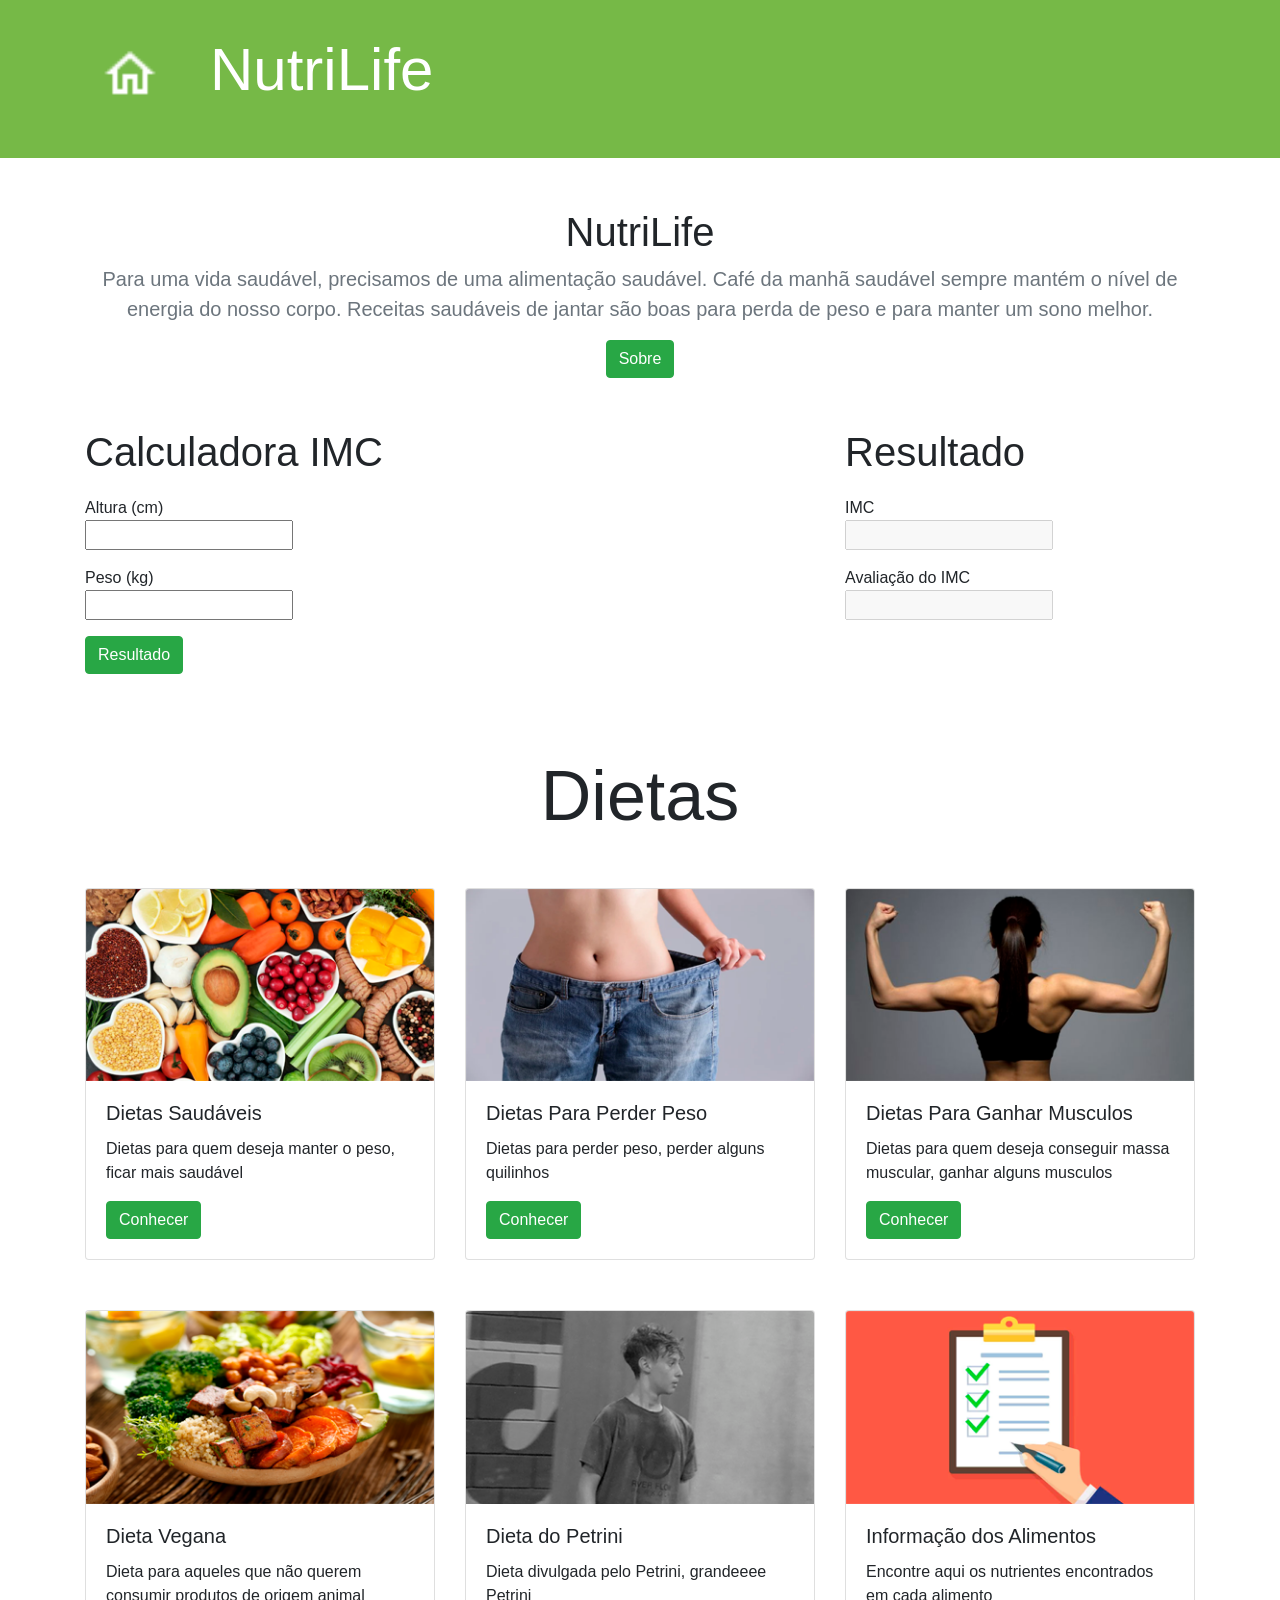
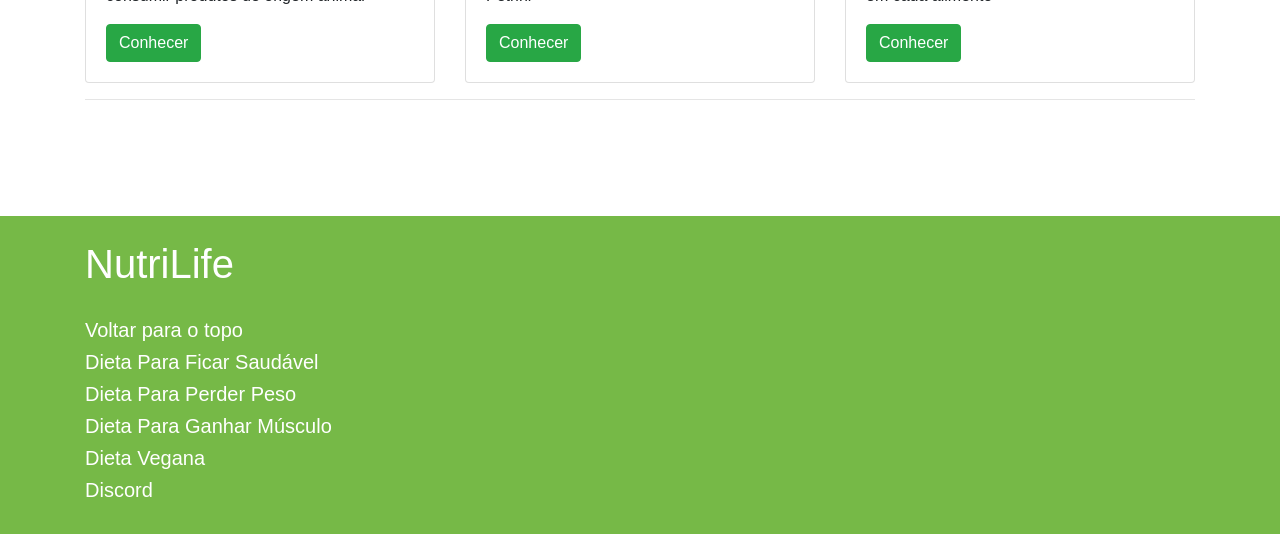
<file: NutriLife/index.html>
<!DOCTYPE html>
<html lang="pt-br">
  <head>
    <!-- Meta tags Obrigatórias -->
    <meta charset="utf-8">
    <meta name="viewport" content="width=device-width, initial-scale=1, shrink-to-fit=no">

    <!-- Bootstrap CSS -->
    <link rel="stylesheet" href="https://stackpath.bootstrapcdn.com/bootstrap/4.1.3/css/bootstrap.min.css" integrity="sha384-MCw98/SFnGE8fJT3GXwEOngsV7Zt27NXFoaoApmYm81iuXoPkFOJwJ8ERdknLPMO" crossorigin="anonymous">
    <link rel="stylesheet" href="style.css">
    <title>NutriLife</title>
    <link rel="icon" href="favicon.ico" src="">
  </head>
  <body class="index">
    <header>
      <div class="container">
        <div class="row">
          <div class="col-sm-8 col-md-7 py-4">
            <a href="index.html"><img src="homeicon.png"></a>
            <h1>NutriLife</h1>
          </div>
        </div>
      </div>
    </header>
    <main>
      <div class="container">
        <div class="main1">
        <div class="umbotron text-center">
        <h1 class="jumbotron-heading">NutriLife</h1>
        <p class="lead text-muted">Para uma vida saudável, precisamos de uma alimentação saudável. Café da manhã saudável sempre mantém o nível de energia do nosso corpo. Receitas saudáveis ​​de jantar são boas para perda de peso e para manter um sono melhor.</p>
        <a href="sobre.html" class="btn btn-success">Sobre</a>
        </div>
        </div>
      </div>
              <!--CALCULADOR DE IMC-->
		
		<!--imc calc strings -->
		<div class="d-none" id="jn-imc-strings">
		  <p id="jns_x_0"></p>
		  <p id="jns_x_1">Valor inválido!</p>
		  <p id="jns_x_2">Subpeso Severo</p>
		  <p id="jns_x_3">Subpeso</p>
		  <p id="jns_x_4">Normal</p>
		  <p id="jns_x_5">Sobrepeso</p>
		  <p id="jns_x_6">Obeso</p>
		  <p id="jns_x_7">Obeso Mórbido</p>
		<!--I've no idea on how you're supposed to store stuff like this-
			I just did in the easiest way I first thought.-->
		  <p id="jnt_x_w">peso</p>
		  <p id="jnt_x_h">altura</p>
		  <p id="jnt_x_r">resultadoimc</p>
		  <p id="jnt_x_e">avaliacaoimc</p>
		  <p id="jnt_x_w_t">value</p>
		  <p id="jnt_x_h_t">value</p>
		  <p id="jnt_x_r_t">value</p>
		  <p id="jnt_x_e_t">value</p>
		</div>
    <div class="calculadora">
    <div class="container">
      <div class="row">
        <div class="col-sm-8">
          <div class="infoimc">
            <h1>Calculadora IMC</h1>
            <form name="imcForm" id="imcForm" action="#"></form>
            <p>Altura (cm)<br />
            <input type="text" id="altura" name="altura" maxlength="3"/>
            </p>
            <p>Peso (kg)<br />
            <input type="text" id="peso" name="peso" maxlength="3"/>
            </p>
            <span style="font-size: x-small;"><a  href="" target=?_blank?></a></span>
            <button class="btn btn-success" type="button" onclick="j_u_imcresult();">Resultado</button>
        </div>
        </div>
        <div class="col-sm">
          <div class="resultado">
            <h1>Resultado</h1>
            <p>IMC<br />
            <input type="text" id="resultadoimc" name="resultadoimc" disabled>
			</p>
            <p>Avaliação do IMC<br />
            <input type="text" id="avaliacaoimc" name="avaliacaoimc" disabled>
			</p>
            </div>
        </div>
      </div>
    </div>
    </div>


      <h1 id="h1informativo" class="text-center">Dietas</h1>
      <div class="cards">
      <div class="container">
        <div class="row">
          <div class="col-md-12">
            <div class="card-deck">
              <div class="card">
                <img class="card-img-top" src="cardfotosaudavel.png" alt="Imagem de capa do card">
                <div class="card-body">
                  <h5 class="card-title">Dietas Saudáveis</h5>
                  <p class="card-text">Dietas para quem deseja manter o peso, ficar mais saudável</p>
                  <a href="saudavel.html" class="btn btn-success">Conhecer</a>
                </div>
              </div>
              <div class="card">
                <img class="card-img-top" src="cardfotoperderpeso.png" alt="Imagem de capa do card">
                <div class="card-body">
                  <h5 class="card-title">Dietas Para Perder Peso</h5>
                  <p class="card-text">Dietas para perder peso, perder alguns quilinhos</p>
                  <a href="perderpeso.html" class="btn btn-success">Conhecer</a>
                </div>
              </div>
              <div class="card">
                <img class="card-img-top" src="cardfotoganharmassa.png" alt="Imagem de capa do card">
                <div class="card-body">
                  <h5 class="card-title">Dietas Para Ganhar Musculos</h5>
                  <p class="card-text">Dietas para quem deseja conseguir massa muscular, ganhar alguns musculos</p>
                  <a href="ganharmassa.html" class="btn btn-success">Conhecer</a>
                </div>
              </div>
            </div>
          </div>
        </div>
      </div>
      </div>
      <div class="cards2">
        <div class="container">
          <div class="row">
            <div class="col-md-12">
              <div class="card-deck">
                <div class="card">
                  <img class="card-img-top" src="cardvegano.png" alt="Imagem de capa do card">
                  <div class="card-body">
                    <h5 class="card-title">Dieta Vegana</h5>
                    <p class="card-text">Dieta para aqueles que não querem consumir produtos de origem animal</p>
                    <a href="vegana.html" class="btn btn-success">Conhecer</a>
                  </div>
                </div>
                <div class="card">
                  <img class="card-img-top" src="cardfotopetrini.png" alt="Imagem de capa do card">
                  <div class="card-body">
                    <h5 class="card-title">Dieta do Petrini</h5>
                    <p class="card-text">Dieta divulgada pelo Petrini, grandeeee Petrini</p>
                    <a href="perderpeso.html" class="btn btn-success">Conhecer</a>
                  </div>
                </div>
                <div class="card">
                  <img class="card-img-top" src="cardfotoinfoalimentos.png" alt="Imagem de capa do card">
                  <div class="card-body">
                    <h5 class="card-title">Informação dos Alimentos</h5>
                    <p class="card-text">Encontre aqui os nutrientes encontrados em cada alimento</p>
                    <a href="infoalimentos.html" class="btn btn-success">Conhecer</a>
                  </div>
                </div>
              </div>
              <hr>
            </div>
          </div>
        </div>
        </div>
    </main>
    <footer>
      <div class="container">
        <div class="row">
          <div class="col-sm-8 col-md-7 py-4">
            <h1 id="h1footer">NutriLife</h1>
            <div class="navs">
            <a id="fh1" href="index.html"><h1>Voltar para o topo</h1></a>
            <a id="fh1" href="saudavel.html"><h1>Dieta Para Ficar Saudável</h1></a>
            <a id="fh1" href="perderpeso.html"><h1>Dieta Para Perder Peso</h1></a>
            <a id="fh1" href="ganharmassa.html"><h1>Dieta Para Ganhar Músculo</h1></a>
            <a id="fh1" href="ganharmassa.html"><h1>Dieta Vegana</h1></a>
            <a id="fh2" href="https://discord.gg/BTCrPCnMxp%22%3E"><h1>Discord</h1></a>
            <div class="navs">
          </div>
        </div>
      </div>
      </div>
    </footer>

    <!-- JavaScript (Opcional) -->
    <!-- jQuery primeiro, depois Popper.js, depois Bootstrap JS -->
    <script src="https://code.jquery.com/jquery-3.3.1.slim.min.js" integrity="sha384-q8i/X+965DzO0rT7abK41JStQIAqVgRVzpbzo5smXKp4YfRvH+8abtTE1Pi6jizo" crossorigin="anonymous"></script>
    <script src="https://cdnjs.cloudflare.com/ajax/libs/popper.js/1.14.3/umd/popper.min.js" integrity="sha384-ZMP7rVo3mIykV+2+9J3UJ46jBk0WLaUAdn689aCwoqbBJiSnjAK/l8WvCWPIPm49" crossorigin="anonymous"></script>
    <script src="https://stackpath.bootstrapcdn.com/bootstrap/4.1.3/js/bootstrap.min.js" integrity="sha384-ChfqqxuZUCnJSK3+MXmPNIyE6ZbWh2IMqE241rYiqJxyMiZ6OW/JmZQ5stwEULTy" crossorigin="anonymous"></script>
	<script src="script.js"></script>
	<!-- -->
  </body>
</html>
</file>
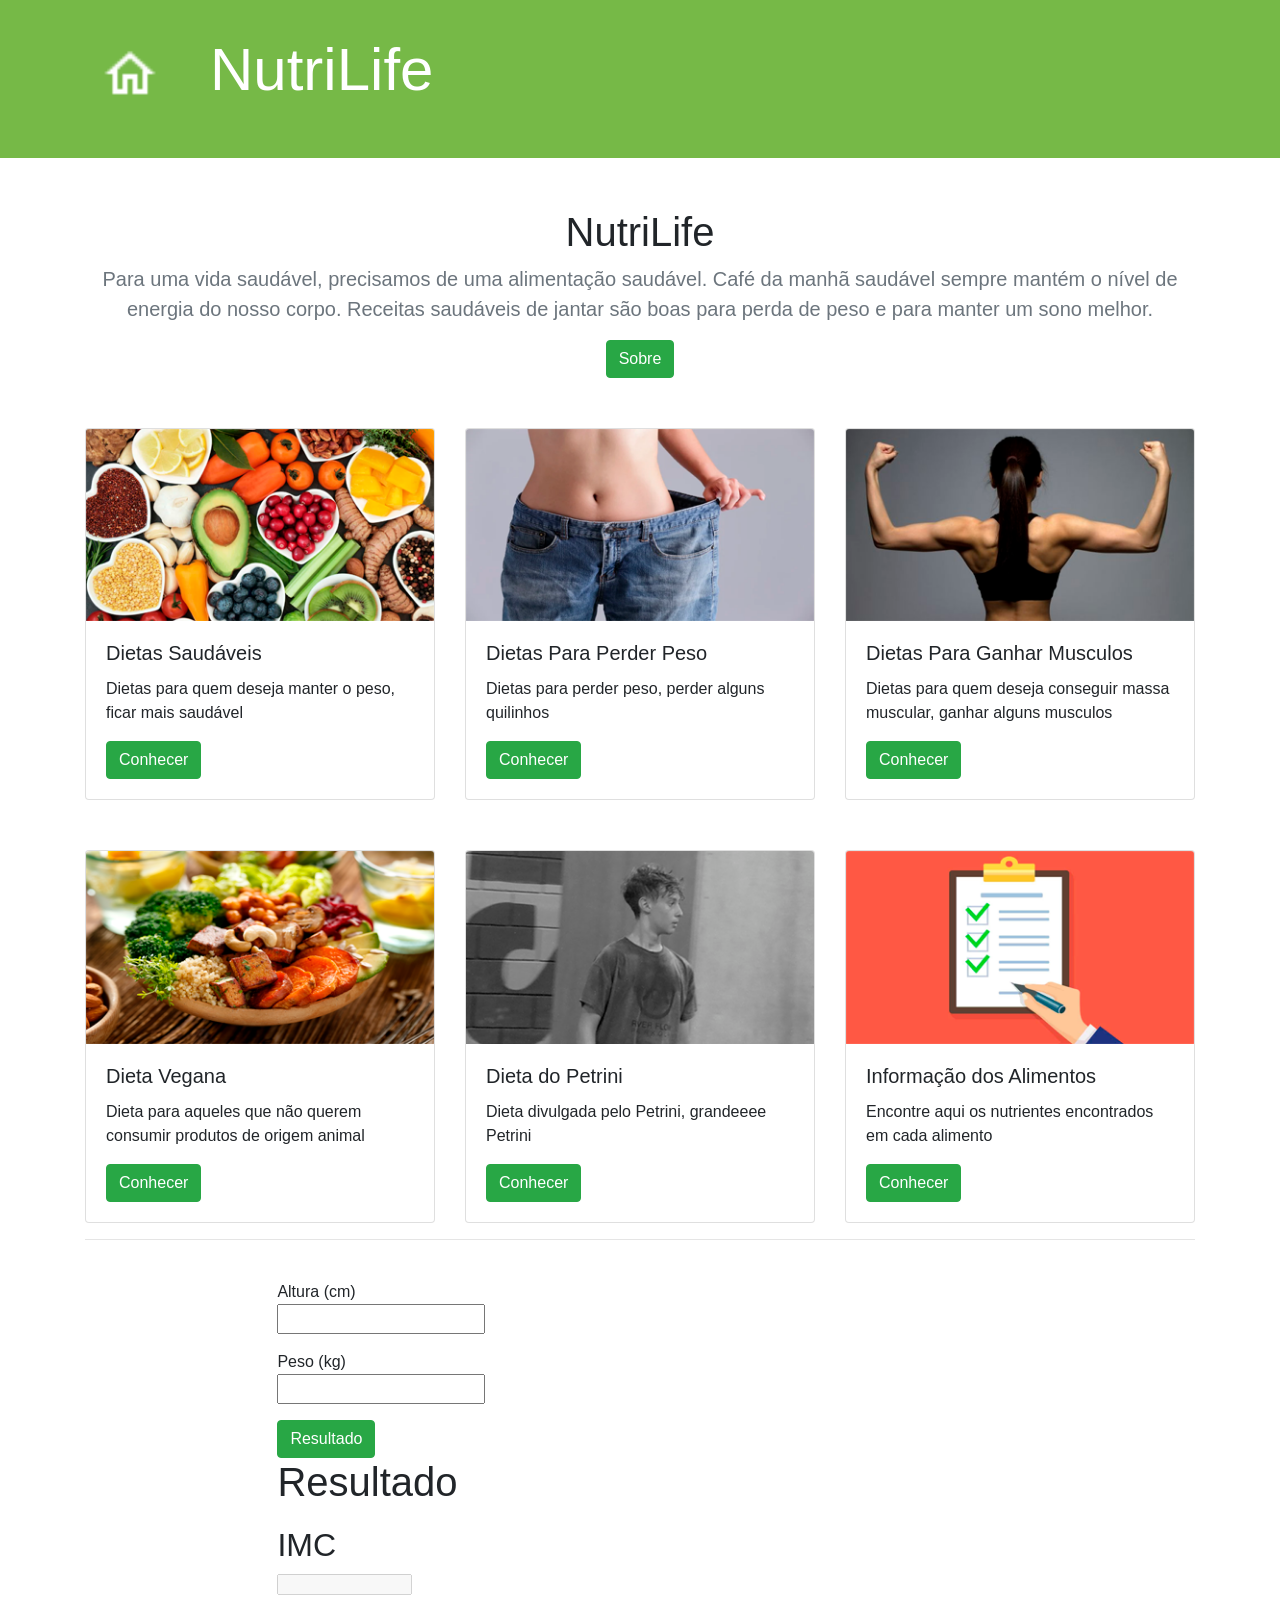
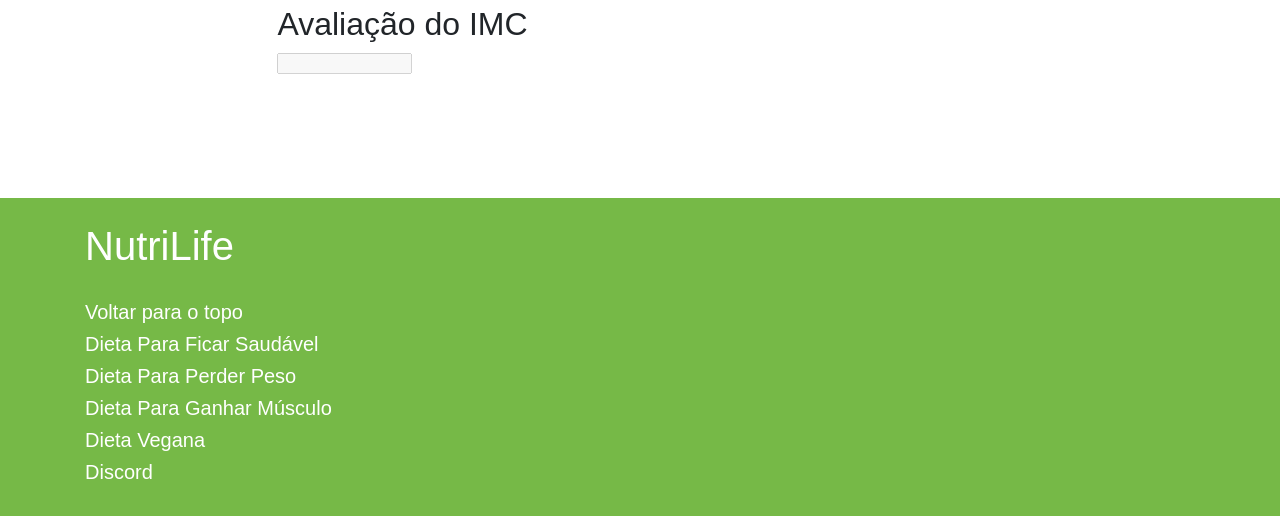
<file: NutriLife/New folder/index.html>
<!DOCTYPE html>
<html lang="pt-br">
  <head>
    <!-- Meta tags Obrigatórias -->
    <meta charset="utf-8">
    <meta name="viewport" content="width=device-width, initial-scale=1, shrink-to-fit=no">

    <!-- Bootstrap CSS -->
    <link rel="stylesheet" href="https://stackpath.bootstrapcdn.com/bootstrap/4.1.3/css/bootstrap.min.css" integrity="sha384-MCw98/SFnGE8fJT3GXwEOngsV7Zt27NXFoaoApmYm81iuXoPkFOJwJ8ERdknLPMO" crossorigin="anonymous">
    <link rel="stylesheet" href="style.css">
    <title>NutriLife</title>
    <link rel="icon" href="favicon.ico" src="">
  </head>
  <body class="index">
    <header>
      <div class="container">
        <div class="row">
          <div class="col-sm-8 col-md-7 py-4">
            <a href="index.html"><img src="homeicon.png"></a>
            <h1>NutriLife</h1>
          </div>
        </div>
      </div>
    </header>
    <main>
      <div class="container">
        <div class="main1">
        <div class="umbotron text-center">
        <h1 class="jumbotron-heading">NutriLife</h1>
        <p class="lead text-muted">Para uma vida saudável, precisamos de uma alimentação saudável. Café da manhã saudável sempre mantém o nível de energia do nosso corpo. Receitas saudáveis ​​de jantar são boas para perda de peso e para manter um sono melhor.</p>
        <a href="sobre.html" class="btn btn-success">Sobre</a>
        </div>
        </div>
      </div>
      <div class="cards">
      <div class="container">
        <div class="row">
          <div class="col-md-12">
            <div class="card-deck">
              <div class="card">
                <img class="card-img-top" src="cardfotosaudavel.png" alt="Imagem de capa do card">
                <div class="card-body">
                  <h5 class="card-title">Dietas Saudáveis</h5>
                  <p class="card-text">Dietas para quem deseja manter o peso, ficar mais saudável</p>
                  <a href="saudavel.html" class="btn btn-success">Conhecer</a>
                </div>
              </div>
              <div class="card">
                <img class="card-img-top" src="cardfotoperderpeso.png" alt="Imagem de capa do card">
                <div class="card-body">
                  <h5 class="card-title">Dietas Para Perder Peso</h5>
                  <p class="card-text">Dietas para perder peso, perder alguns quilinhos</p>
                  <a href="perderpeso.html" class="btn btn-success">Conhecer</a>
                </div>
              </div>
              <div class="card">
                <img class="card-img-top" src="cardfotoganharmassa.png" alt="Imagem de capa do card">
                <div class="card-body">
                  <h5 class="card-title">Dietas Para Ganhar Musculos</h5>
                  <p class="card-text">Dietas para quem deseja conseguir massa muscular, ganhar alguns musculos</p>
                  <a href="ganharmassa.html" class="btn btn-success">Conhecer</a>
                </div>
              </div>
            </div>
          </div>
        </div>
      </div>
      </div>
      <div class="cards2">
        <div class="container">
          <div class="row">
            <div class="col-md-12">
              <div class="card-deck">
                <div class="card">
                  <img class="card-img-top" src="cardvegano.png" alt="Imagem de capa do card">
                  <div class="card-body">
                    <h5 class="card-title">Dieta Vegana</h5>
                    <p class="card-text">Dieta para aqueles que não querem consumir produtos de origem animal</p>
                    <a href="vegana.html" class="btn btn-success">Conhecer</a>
                  </div>
                </div>
                <div class="card">
                  <img class="card-img-top" src="cardfotopetrini.png" alt="Imagem de capa do card">
                  <div class="card-body">
                    <h5 class="card-title">Dieta do Petrini</h5>
                    <p class="card-text">Dieta divulgada pelo Petrini, grandeeee Petrini</p>
                    <a href="perderpeso.html" class="btn btn-success">Conhecer</a>
                  </div>
                </div>
                <div class="card">
                  <img class="card-img-top" src="cardfotoinfoalimentos.png" alt="Imagem de capa do card">
                  <div class="card-body">
                    <h5 class="card-title">Informação dos Alimentos</h5>
                    <p class="card-text">Encontre aqui os nutrientes encontrados em cada alimento</p>
                    <a href="infoalimentos.html" class="btn btn-success">Conhecer</a>
                  </div>
                </div>
              </div>
              <hr>
            </div>
          </div>
        </div>
        </div>

        <!--CALCULADOR DE IMC-->
		
		<!--imc calc strings -->
		<div class="d-none" id="jn-imc-strings">
		  <p id="jns_x_0"></p>
		  <p id="jns_x_1">Valor inválido!</p>
		  <p id="jns_x_2">Subpeso Severo</p>
		  <p id="jns_x_3">Subpeso</p>
		  <p id="jns_x_4">Normal</p>
		  <p id="jns_x_5">Sobrepeso</p>
		  <p id="jns_x_6">Obeso</p>
		  <p id="jns_x_7">Obeso Mórbido</p>
		<!--I've no idea on how you're supposed to store stuff like this-
			I just did in the easiest way I first thought.-->
		</div>
		
        <div class="container">
          <div class="row">
            <div class="col-sm-8 col-md-7 py-4">
              <div class="d-flex justify-content-center">
                <div class="calculadora">
                  <div class="infoimc">
                    <form name="imcForm" id="imcForm" action="#">
                      <p>
                      Altura (cm)<br />
                      <input type="text" id="altura" name="altura" maxlength="3"/>
                      </p>
                      <p>Peso (kg)<br />
                      <input type="text" id="peso" name="peso" maxlength="3"/>
                      </p>
                      <p>	<!--sex doesn't matter for this.
								Or, at least, our supervisor doesn't think so.
								I cannot find the standard for the "IMC",
								so I'll take their word for it.
                      <label>
                      <input type="radio" name="sexo" value="op??o" id="sexo_0" />
                      Masculino</label>
                      <br />
                      <label>
                      <input type="radio" name="sexo" value="op??o" id="sexo_1" />
                      Feminino</label>
								-->
                      </p> <span style="font-size: x-small;"><a  href="" target=?_blank?></a>
                      <button class="btn btn-success" type="button" onclick="j_u_imcresult();">Resultado</button>
                
				<div class="resultado">
                  <h1>Resultado</h1>
                  <h2>IMC</h2>
                  <input type="text" id="resultadoimc" name="resultadoimc" disabled>
                  <h2>Avaliação do IMC</h2>
                  <input type="text" id="avaliacaoimc" name="avaliacaoimc" disabled>
                </div>
				
              </div>
            </div>
          </div>
        </div>
    </main>
    <footer>
      <div class="container">
        <div class="row">
          <div class="col-sm-8 col-md-7 py-4">
            <h1 id="h1footer">NutriLife</h1>
            <div class="navs">
            <a id="fh1" href="index.html"><h1>Voltar para o topo</h1></a>
            <a id="fh1" href="saudavel.html"><h1>Dieta Para Ficar Saudável</h1></a>
            <a id="fh1" href="perderpeso.html"><h1>Dieta Para Perder Peso</h1></a>
            <a id="fh1" href="ganharmassa.html"><h1>Dieta Para Ganhar Músculo</h1></a>
            <a id="fh1" href="ganharmassa.html"><h1>Dieta Vegana</h1></a>
            <a id="fh2" href="https://discord.gg/BTCrPCnMxp%22%3E"><h1>Discord</h1></a>
            <div class="navs">
          </div>
        </div>
      </div>
      </div>
    </footer>

    <!-- JavaScript (Opcional) -->
    <!-- jQuery primeiro, depois Popper.js, depois Bootstrap JS -->
    <script src="https://code.jquery.com/jquery-3.3.1.slim.min.js" integrity="sha384-q8i/X+965DzO0rT7abK41JStQIAqVgRVzpbzo5smXKp4YfRvH+8abtTE1Pi6jizo" crossorigin="anonymous"></script>
    <script src="https://cdnjs.cloudflare.com/ajax/libs/popper.js/1.14.3/umd/popper.min.js" integrity="sha384-ZMP7rVo3mIykV+2+9J3UJ46jBk0WLaUAdn689aCwoqbBJiSnjAK/l8WvCWPIPm49" crossorigin="anonymous"></script>
    <script src="https://stackpath.bootstrapcdn.com/bootstrap/4.1.3/js/bootstrap.min.js" integrity="sha384-ChfqqxuZUCnJSK3+MXmPNIyE6ZbWh2IMqE241rYiqJxyMiZ6OW/JmZQ5stwEULTy" crossorigin="anonymous"></script>
	<script src="script.js"></script>
	<!-- -->
  </body>
</html>
</file>
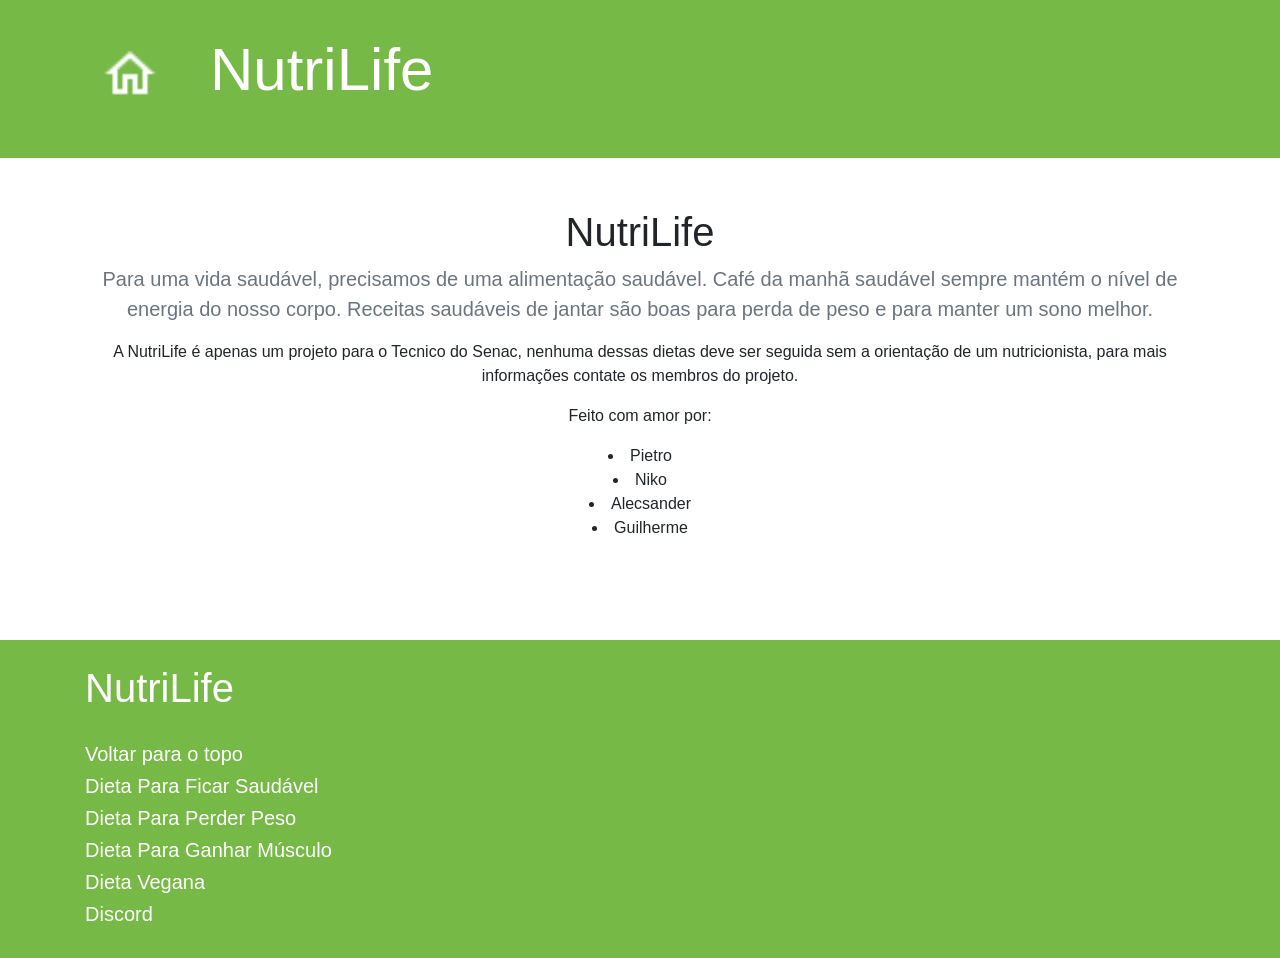
<file: NutriLife/sobre.html>
<!DOCTYPE html>
<html lang="pt-br">
  <head>
    <!-- Meta tags Obrigatórias -->
    <meta charset="utf-8">
    <meta name="viewport" content="width=device-width, initial-scale=1, shrink-to-fit=no">

    <!-- Bootstrap CSS -->
    <link rel="stylesheet" href="https://stackpath.bootstrapcdn.com/bootstrap/4.1.3/css/bootstrap.min.css" integrity="sha384-MCw98/SFnGE8fJT3GXwEOngsV7Zt27NXFoaoApmYm81iuXoPkFOJwJ8ERdknLPMO" crossorigin="anonymous">
    <link rel="stylesheet" href="style.css">
    <title>NutriLife</title>
    <link rel="icon" href="favicon.ico" src="">
  </head>
  <body class="index">
    <header>
      <div class="container">
        <div class="row">
          <div class="col-sm-8 col-md-7 py-4">
            <a href="index.html"><img src="homeicon.png"></a>
            <h1>NutriLife</h1>
          </div>
        </div>
      </div>
    </header>
    <main>
      <div class="container">
        <div class="main1">
        <div class="umbotron text-center">
        <h1 class="jumbotron-heading">NutriLife</h1>
        <p class="lead text-muted">Para uma vida saudável, precisamos de uma alimentação saudável. Café da manhã saudável sempre mantém o nível de energia do nosso corpo. Receitas saudáveis ​​de jantar são boas para perda de peso e para manter um sono melhor.</p>
        <p>A NutriLife é apenas um projeto para o Tecnico do Senac, nenhuma dessas dietas deve ser seguida sem a orientação de um nutricionista, para mais informações contate os membros do projeto.</p>
        <p>Feito com amor por:</p>
            <li>Pietro</li>
            <li>Niko</li>
            <li>Alecsander</li>
            <li>Guilherme</li>
        </div>
        </div>
      </div>
    </main>
    <footer>
      <div class="container">
        <div class="row">
          <div class="col-sm-8 col-md-7 py-4">
            <h1 id="h1footer">NutriLife</h1>
            <div class="navs">
            <a id="fh1" href="sobre.html"><h1>Voltar para o topo</h1></a>
            <a id="fh1" href="saudavel.html"><h1>Dieta Para Ficar Saudável</h1></a>
            <a id="fh1" href="perderpeso.html"><h1>Dieta Para Perder Peso</h1></a>
            <a id="fh1" href="ganharmassa.html"><h1>Dieta Para Ganhar Músculo</h1></a>
            <a id="fh1" href="ganharmassa.html"><h1>Dieta Vegana</h1></a>
            <a id="fh2" href="https://discord.gg/BTCrPCnMxp%22%3E"><h1>Discord</h1></a>
            <div class="navs">
          </div>
        </div>
      </div>
      </div>
    </footer>


    <!-- JavaScript (Opcional) -->
    <!-- jQuery primeiro, depois Popper.js, depois Bootstrap JS -->
    <script src="https://code.jquery.com/jquery-3.3.1.slim.min.js" integrity="sha384-q8i/X+965DzO0rT7abK41JStQIAqVgRVzpbzo5smXKp4YfRvH+8abtTE1Pi6jizo" crossorigin="anonymous"></script>
    <script src="https://cdnjs.cloudflare.com/ajax/libs/popper.js/1.14.3/umd/popper.min.js" integrity="sha384-ZMP7rVo3mIykV+2+9J3UJ46jBk0WLaUAdn689aCwoqbBJiSnjAK/l8WvCWPIPm49" crossorigin="anonymous"></script>
    <script src="https://stackpath.bootstrapcdn.com/bootstrap/4.1.3/js/bootstrap.min.js" integrity="sha384-ChfqqxuZUCnJSK3+MXmPNIyE6ZbWh2IMqE241rYiqJxyMiZ6OW/JmZQ5stwEULTy" crossorigin="anonymous"></script>
  </body>
</html>
</file>
<file: NutriLife/style.css>
/*Index (Menu)*/
/*Header*/
.index header{
    background-color:#76B947;
}
.index header a{
    float:left;
    padding-top:20px;
    margin-left:15px;
    margin-right:50px;
}
.index header img{
    width:60px;
}
.index header h1{
    color:rgba(255,255,255,255);
    font-size:60px;
    padding-top:10px;
    padding-bottom:20px;
    margin-right:1550px;
    user-select:none;
}
.index #imgmain{
    margin-top:80px;
    width:800px;
    height:600px;
}
.index .main1{
    margin-top:50px;
}
.index .cards{
    margin-top:50px;
}
.index .cards2{
    margin-top:50px;
}
.index .calculadora{
    margin-top:30px;
}
.index .botaoresultado{
    margin-top:20px;
}
.index .calculadora h1{
    margin-bottom:20px;
    margin-top:20px;
}
.index .calculadora #caixadetexto{
    margin-top:10px;
    margin-bottom:10px;
}
.index .resultado h2{
    margin-top:10px;
    margin-bottom:10px;
}
/*Dietas*/
.index #h1informativo{
    margin-top:80px;
    font-size:70px;
}
/*Ficar Saudavel*/
.saudavel header{
    background-color:#76B947;
}
.saudavel header a{
    float:left;
    padding-top:20px;
    margin-left:15px;
    margin-right:50px;
}
.saudavel header img{
    width:60px;
}
.saudavel header h1{
    color:rgba(255,255,255,255);
    font-size:60px;
    padding-top:10px;
    padding-bottom:20px;
    margin-right:1550px;
}
.saudavel .mainsaude{
    margin-top:50px;
}
.saudavel h2{
    margin-top:10px;
    margin-bottom:10px;
}
.saudavel #hsaude{
    margin-top:50px;
    margin-bottom:50px;
}
.saudavel #imgsaude{
    width:700px;
    height:500px;
}

/*Perder Peso*/
.peso header{
    background-color:#76B947;
}
.peso header a{
    float:left;
    padding-top:20px;
    margin-left:15px;
    margin-right:50px;
}
.peso header img{
    width:60px;
}
.peso header h1{
    color:rgba(255,255,255,255);
    font-size:60px;
    padding-top:10px;
    padding-bottom:20px;
    margin-right:1550px;
}
.peso .mainpeso{
    margin-top:50px;
}
.peso h2{
    margin-top:10px;
    margin-bottom:10px;
}
.peso #hpeso{
    margin-top:50px;
    margin-bottom:50px;
}
.peso #imgpeso{
    width:700px;
    height:500px;
}
/*Ganhar Massa Muscular*/
.massa header{
    background-color:#76B947;
}
.massa header a{
    float:left;
    padding-top:20px;
    margin-left:15px;
    margin-right:50px;
}
.massa header img{
    width:60px;
}
.massa header h1{
    color:rgba(255,255,255,255);
    font-size:60px;
    padding-top:10px;
    padding-bottom:20px;
    margin-right:1550px;
}
.massa .mainmassa{
    margin-top:50px;
}
.massa h2{
    margin-top:10px;
    margin-bottom:10px;
}
.massa #hmassa{
    margin-top:50px;
    margin-bottom:50px;
}
.massa #imgmassa{
    width:700px;
    height:500px;
}
/*Info dos alimentos*/
.info header{
    background-color:#76B947;
}
.info header a{
    float:left;
    padding-top:20px;
    margin-left:15px;
    margin-right:50px;
}
.info header img{
    width:60px;
}
.info header h1{
    color:rgba(255,255,255,255);
    font-size:60px;
    padding-top:10px;
    padding-bottom:20px;
    margin-right:1550px;
}
.info .maininfo{
    margin-top:50px;
}
.info h2{
    margin-top:10px;
    margin-bottom:10px;
}
.info #hinfo{
    margin-top:50px;
    margin-bottom:50px;
}
.info #imginfo{
    width:700px;
    height:500px;
}
/*Vegana*/
.vegana header{
    background-color:#76B947;
}
.vegana header a{
    float:left;
    padding-top:20px;
    margin-left:15px;
    margin-right:50px;
}
.vegana header img{
    width:60px;
}
.vegana header h1{
    color:rgba(255,255,255,255);
    font-size:60px;
    padding-top:10px;
    padding-bottom:20px;
    margin-right:1550px;
}
.vegana .mainvegana{
    margin-top:50px;
}
.vegana h2{
    margin-top:10px;
    margin-bottom:10px;
}
.vegana #hvegana{
    margin-top:50px;
    margin-bottom:50px;
}
.vegana #imgvegana{
    width:700px;
    height:500px;
}
/*Footer*/
footer{
    background-color:#76B947;
    margin-top:100px;
}
footer #h1footer{
    color:white;
    margin-bottom:30px;
    user-select:none;
}
footer a h1{
    font-size:20px;
    color:white;
    text-decoration:none;;
    user-select:none;
}
footer a h1:hover{
    color:black;
    transition:0.2s;
}
</file>
<file: NutriLife/New folder/style.css>
/*Index (Menu)*/
/*Header*/
.index header{
    background-color:#76B947;
}
.index header a{
    float:left;
    padding-top:20px;
    margin-left:15px;
    margin-right:50px;
}
.index header img{
    width:60px;
}
.index header h1{
    color:rgba(255,255,255,255);
    font-size:60px;
    padding-top:10px;
    padding-bottom:20px;
    margin-right:1550px;
    user-select:none;
}
.index #imgmain{
    margin-top:80px;
    width:800px;
    height:600px;
}
.index .main1{
    margin-top:50px;
}
.index .cards{
    margin-top:50px;
}
.index .cards2{
    margin-top:50px;
}
.index .botaoresultado{
    margin-top:20px;
}
.index .calculadora h1{
    margin-bottom:20px;
}
.index .calculadora #caixadetexto{
    margin-top:10px;
    margin-bottom:10px;
}
.index .resultado h2{
    margin-top:10px;
    margin-bottom:10px;
}
/*Dietas*/

/*Ficar Saudavel*/
.saudavel header{
    background-color:#76B947;
}
.saudavel header a{
    float:left;
    padding-top:20px;
    margin-left:15px;
    margin-right:50px;
}
.saudavel header img{
    width:60px;
}
.saudavel header h1{
    color:rgba(255,255,255,255);
    font-size:60px;
    padding-top:10px;
    padding-bottom:20px;
    margin-right:1550px;
}
.saudavel .mainsaude{
    margin-top:50px;
}
.saudavel h2{
    margin-top:10px;
    margin-bottom:10px;
}
.saudavel #hsaude{
    margin-top:50px;
    margin-bottom:50px;
}
.saudavel #imgsaude{
    width:700px;
    height:500px;
}

/*Perder Peso*/
.peso header{
    background-color:#76B947;
}
.peso header a{
    float:left;
    padding-top:20px;
    margin-left:15px;
    margin-right:50px;
}
.peso header img{
    width:60px;
}
.peso header h1{
    color:rgba(255,255,255,255);
    font-size:60px;
    padding-top:10px;
    padding-bottom:20px;
    margin-right:1550px;
}
.peso .mainpeso{
    margin-top:50px;
}
.peso h2{
    margin-top:10px;
    margin-bottom:10px;
}
.peso #hpeso{
    margin-top:50px;
    margin-bottom:50px;
}
.peso #imgpeso{
    width:700px;
    height:500px;
}
/*Ganhar Massa Muscular*/
.massa header{
    background-color:#76B947;
}
.massa header a{
    float:left;
    padding-top:20px;
    margin-left:15px;
    margin-right:50px;
}
.massa header img{
    width:60px;
}
.massa header h1{
    color:rgba(255,255,255,255);
    font-size:60px;
    padding-top:10px;
    padding-bottom:20px;
    margin-right:1550px;
}
.massa .mainmassa{
    margin-top:50px;
}
.massa h2{
    margin-top:10px;
    margin-bottom:10px;
}
.massa #hmassa{
    margin-top:50px;
    margin-bottom:50px;
}
.massa #imgmassa{
    width:700px;
    height:500px;
}
/*Info dos alimentos*/
.info header{
    background-color:#76B947;
}
.info header a{
    float:left;
    padding-top:20px;
    margin-left:15px;
    margin-right:50px;
}
.info header img{
    width:60px;
}
.info header h1{
    color:rgba(255,255,255,255);
    font-size:60px;
    padding-top:10px;
    padding-bottom:20px;
    margin-right:1550px;
}
.info .maininfo{
    margin-top:50px;
}
.info h2{
    margin-top:10px;
    margin-bottom:10px;
}
.info #hinfo{
    margin-top:50px;
    margin-bottom:50px;
}
.info #imginfo{
    width:700px;
    height:500px;
}
/*Vegana*/
.vegana header{
    background-color:#76B947;
}
.vegana header a{
    float:left;
    padding-top:20px;
    margin-left:15px;
    margin-right:50px;
}
.vegana header img{
    width:60px;
}
.vegana header h1{
    color:rgba(255,255,255,255);
    font-size:60px;
    padding-top:10px;
    padding-bottom:20px;
    margin-right:1550px;
}
.vegana .mainvegana{
    margin-top:50px;
}
.vegana h2{
    margin-top:10px;
    margin-bottom:10px;
}
.vegana #hvegana{
    margin-top:50px;
    margin-bottom:50px;
}
.vegana #imgvegana{
    width:700px;
    height:500px;
}
/*Footer*/
footer{
    background-color:#76B947;
    margin-top:100px;
}
footer #h1footer{
    color:white;
    margin-bottom:30px;
    user-select:none;
}
footer a h1{
    font-size:20px;
    color:white;
    text-decoration:none;;
    user-select:none;
}
footer a h1:hover{
    color:black;
    transition:0.2s;
}
</file>
